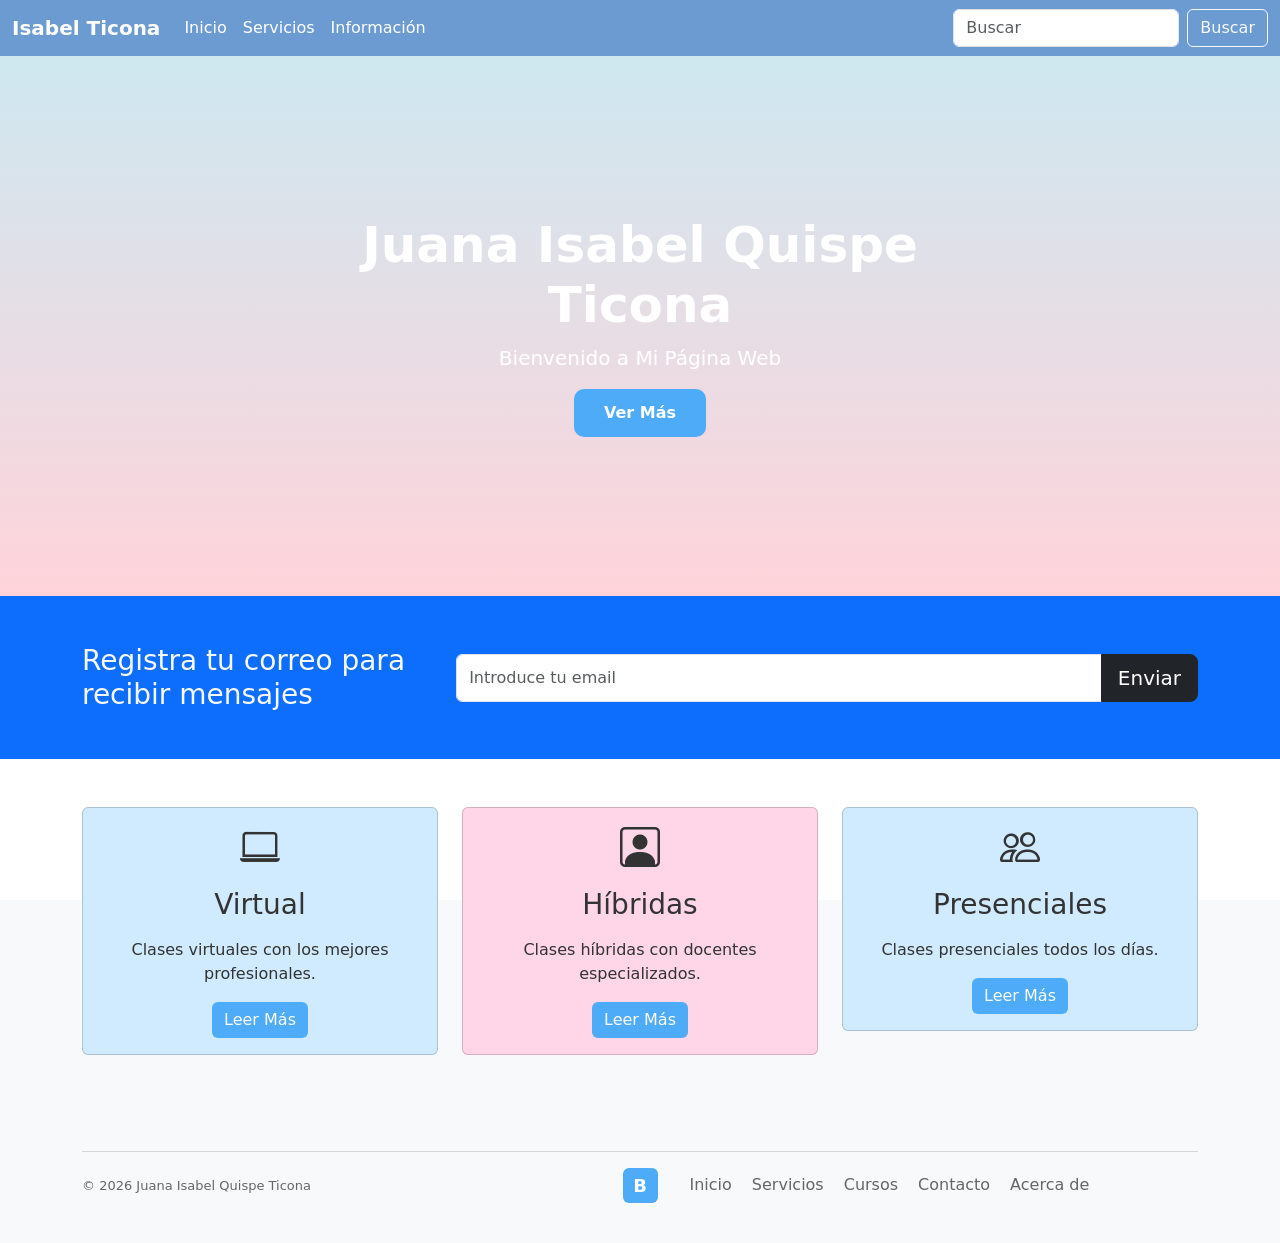
<file: T. DISEÑO/index.html>
<!DOCTYPE html>
<html lang="es">
<head>
    <meta charset="UTF-8">
    <meta name="viewport" content="width=device-width, initial-scale=1.0">
    <title>Juana Isabel Quispe Ticona</title>

    <link rel="stylesheet" href="style.css">

    <link rel="stylesheet"
    href="https://cdn.jsdelivr.net/npm/bootstrap-icons@1.3.0/font/bootstrap-icons.css"/>

    <link href="https://cdn.jsdelivr.net/npm/bootstrap@5.3.3/dist/css/bootstrap.min.css" rel="stylesheet">

    <script src="https://cdn.jsdelivr.net/npm/bootstrap@5.3.3/dist/js/bootstrap.bundle.min.js"></script>
</head>

<body>

    <!-- NAVBAR -->
    <nav class="navbar navbar-expand-lg navbar-dark">
        <div class="container-fluid">

            <a class="navbar-brand" href="#">
                Isabel Ticona
            </a>

            <button class="navbar-toggler" type="button"
                data-bs-toggle="collapse"
                data-bs-target="#navbarSupportedContent">

                <span class="navbar-toggler-icon"></span>

            </button>

            <div class="collapse navbar-collapse"
                id="navbarSupportedContent">

                <ul class="navbar-nav me-auto mb-2 mb-lg-0">

                    <li class="nav-item">
                        <a class="nav-link active" href="#">
                            Inicio
                        </a>
                    </li>

                    <li class="nav-item">
                        <a class="nav-link" href="#">
                            Servicios
                        </a>
                    </li>

                    <li class="nav-item">
                        <a class="nav-link" href="#">
                            Información
                        </a>
                    </li>

                </ul>
                <form class="d-flex">
                    <input class="form-control me-2"
                        type="search"
                        placeholder="Buscar">
                    <button class="btn btn-outline-light"
                        type="submit">
                        Buscar
                    </button>
                </form>
            </div>
        </div>
    </nav>
    <!-- HERO -->
    <div class="hero-image">
        <div class="hero-text">
            <h1>Juana Isabel Quispe Ticona</h1>
            <p>Bienvenido a Mi Página Web</p>
            <button>Ver Más</button>
        </div>
    </div>
    <!-- CORREO -->
    <section class="bg-primary text-light p-5">
        <div class="container">
            <div class="d-md-flex justify-content-between align-items-center">
                <h3 class="mb-3 mb-md-0">
                    Registra tu correo para recibir mensajes
                </h3>
                <div class="input-group news-input">
                    <input type="text"
                    class="form-control"
                    placeholder="Introduce tu email">
                    <button class="btn btn-dark btn-lg"
                    type="button">
                    Enviar
                    </button>
                </div>
            </div>
        </div>
    </section>
    <!-- TARJETAS -->
    <section class="p-5">
        <div class="container">
            <div class="row text-center g-4">
                <div class="col-md">
                    <div class="card bg-dark text-light">
                        <div class="card-body text-center">
                            <div class="h1 mb-3">
                                <i class="bi bi-laptop"></i>
                            </div>
                            <h3 class="card-title mb-3">
                                Virtual
                            </h3>
                            <p class="card-text">
                                Clases virtuales con los mejores profesionales.
                            </p>
                            <a href="#" class="btn btn-primary">
                                Leer Más
                            </a>
                        </div>
                    </div>
                </div>
                <div class="col-md">
                    <div class="card bg-secondary text-light">
                        <div class="card-body text-center">
                            <div class="h1 mb-3">
                                <i class="bi bi-person-square"></i>
                            </div>
                            <h3 class="card-title mb-3">
                                Híbridas
                            </h3>
                            <p class="card-text">
                                Clases híbridas con docentes especializados.
                            </p>
                            <a href="#" class="btn btn-primary">
                                Leer Más
                            </a>
                        </div>
                    </div>
                </div>
                <div class="col-md">
                    <div class="card bg-dark text-light">
                        <div class="card-body text-center">
                            <div class="h1 mb-3">
                                <i class="bi bi-people"></i>
                            </div>
                            <h3 class="card-title mb-3">
                                Presenciales
                            </h3>
                            <p class="card-text">
                                Clases presenciales todos los días.
                            </p>
                            <a href="#" class="btn btn-primary">
                                Leer Más
                            </a>
                        </div>
                    </div>
                </div>
            </div>
        </div>
    </section>
    <!-- FOOTER -->
    <footer class="footer mt-5 mb-3">
        <div class="container">
            <div class="footer-line mb-3"></div>
            <div class="footer-inner">
                <span class="footer-left">
                    © 2026 Juana Isabel Quispe Ticona
                </span>
                <div class="footer-center">
                    <div class="bootstrap-icon">
                        B
                    </div>
                </div>
                <nav>
                    <ul class="footer-nav mb-0">
                        <li><a href="#">Inicio</a></li>
                        <li><a href="#">Servicios</a></li>
                        <li><a href="#">Cursos</a></li>
                        <li><a href="#">Contacto</a></li>
                        <li><a href="#">Acerca de</a></li>
                    </ul>
                </nav>
            </div>
        </div>
    </footer>
</body>
</html>
</file>
<file: T. DISEÑO/style.css>
body, html {
    height: 100%;
    margin: 0;
    font-family: Arial, Helvetica, sans-serif;
    background-color: #f8f9fa;
}

/* HERO */
.hero-image {
    background-image:
    linear-gradient(
    rgba(173, 216, 230, 0.6),
    rgba(255, 182, 193, 0.6)
    ),
    url("https://images.unsplash.com/photo-1498050108023-c5249f4df085");

    height: 60vh;
    background-position: center;
    background-repeat: no-repeat;
    background-size: cover;
    position: relative;
}

.hero-text {
    text-align: center;
    position: absolute;
    top: 50%;
    left: 50%;
    transform: translate(-50%, -50%);
    color: white;
}

.hero-text h1 {
    font-size: 50px;
    font-weight: bold;
}

.hero-text p {
    font-size: 20px;
}

.hero-text button {
    border: none;
    padding: 12px 30px;
    color: white;
    background-color: #4dabf7;
    border-radius: 10px;
    font-size: 16px;
    font-weight: bold;
    transition: 0.3s;
}

.hero-text button:hover {
    background-color: #339af0;
}

/* BARRA DE NAVEGACIÓN */
.navbar {
    background-color: #6c9bd2 !important;
}

.navbar-brand,
.nav-link {
    color: white !important;
    font-weight: 600;
}

/* SECCIÓN CORREO */
.bg-primary {
    background-color: #74c0fc !important;
}

/* TARJETAS */
.card {
    border: none;
    border-radius: 15px;
    transition: 0.3s;
}

.card:hover {
    transform: translateY(-5px);
}

.card.bg-dark {
    background-color: #d0ebff !important;
    color: #333 !important;
}

.card.bg-secondary {
    background-color: #ffd6e7 !important;
    color: #333 !important;
}

.card .btn-primary {
    background-color: #4dabf7;
    border: none;
}

.card .btn-primary:hover {
    background-color: #339af0;
}

/* FOOTER */
footer {
    display: flex;
    flex-direction: column;
    align-items: center;
    width: 100%;
}

.footer-line {
    width: 100%;
    height: 1px;
    background: #d6d6d6;
    margin-bottom: 30px;
}

.footer-inner {
    width: 100%;
    display: grid;
    grid-template-columns: 1fr auto 1fr;
    align-items: center;
    padding-bottom: 40px;
}

.footer-left {
    font-size: 13px;
    color: #666;
}

.footer-center {
    display: flex;
    justify-content: center;
}

.bootstrap-icon {
    width: 35px;
    height: 35px;
    background: #4dabf7;
    color: white;
    border-radius: 6px;
    display: flex;
    align-items: center;
    justify-content: center;
    font-size: 18px;
    font-weight: 700;
}

.footer-nav {
    display: flex;
    gap: 20px;
    list-style: none;
    justify-self: end;
}

.footer-nav a {
    color: #666;
    text-decoration: none;
}

.footer-nav a:hover {
    color: #000;
}
</file>
